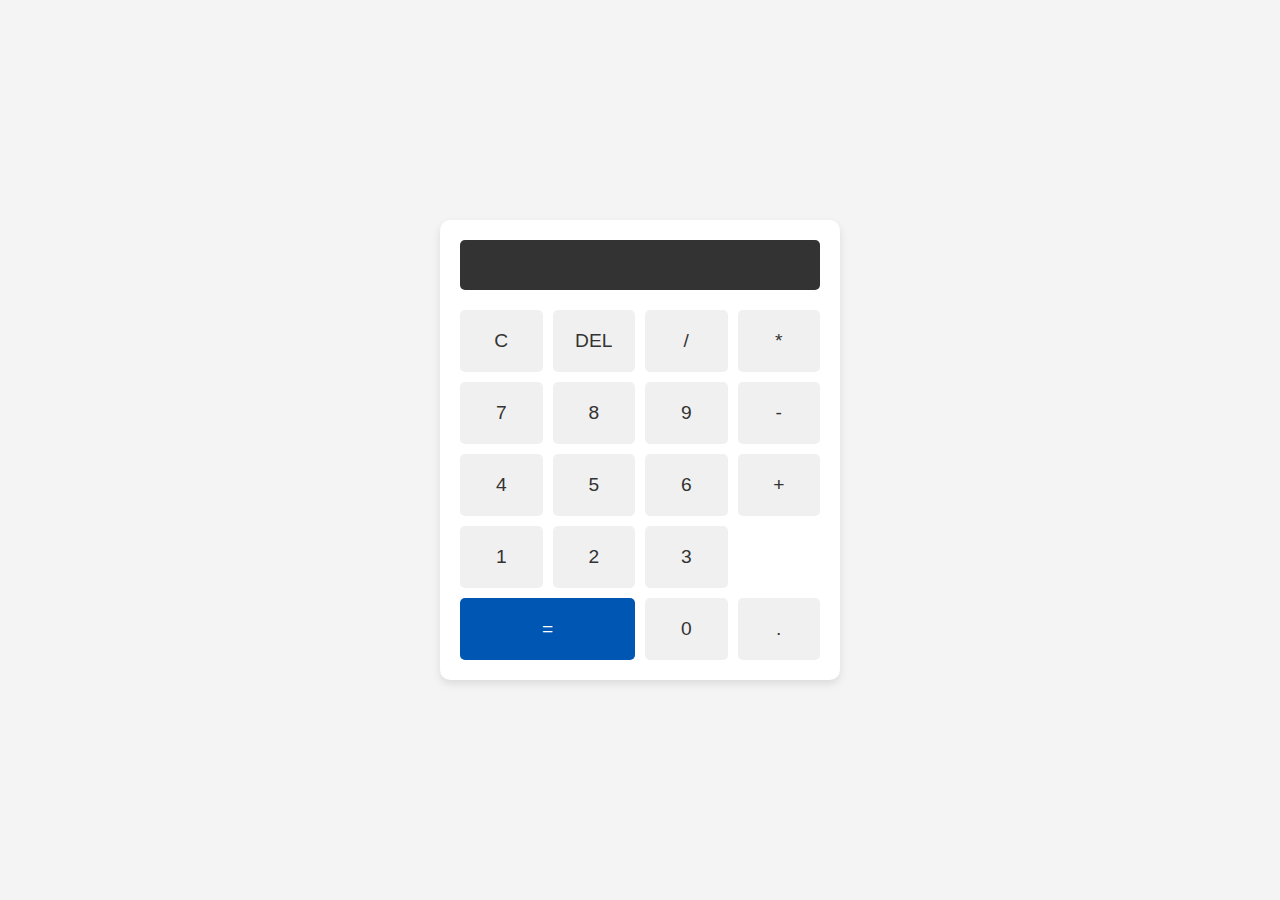
<file: Unidad2/CLASE 071024/index.html>
<!DOCTYPE html>
<html lang="en">
<head>  
    <meta charset="UTF-8">
    <meta name="viewport" content="width=device-width, initial-scale=1.0">
    <title>Document</title>
    <link rel="stylesheet" href="style.css">
    <script src="script.js"></script>
</head>
<body> <!--Estructura principal de la pagina-->
    <div class="calculator"> <!--()-->
        <input type="text" id="display" class="calculator-screen" value="" disabled> 

        <div class="calculator-buttons"> <!--contenedor en el cual va estar la calculadora-->
            <button class="button" onclick="clearDisplay()">C</button> <!--boton para borrar todo-->
            <button class="button" onclick="deleteLast()">DEL</button> <!--boton para borrar el ultimo digito-->
            <button class="button" onclick="appendToDisplay('/')">/</button> <!--boton de division-->
            <button class="button" onclick="appendToDisplay('*')">*</button> <!--(boton de multi-->

            <button class="button" onclick="appendToDisplay('7')">7</button> <!--(boton de 7 -->
            <button class="button" onclick="appendToDisplay('8')">8</button> <!--boton de 8-->
            <button class="button" onclick="appendToDisplay('9')">9</button> 
            <button class="button" onclick="appendToDisplay('-')">-</button> 

            <button class="button" onclick="appendToDisplay('4')">4</button> 
            <button class="button" onclick="appendToDisplay('5')">5</button> 
            <button class="button" onclick="appendToDisplay('6')">6</button> 
            <button class="button" onclick="appendToDisplay('+')">+</button> 

            <button class="button" onclick="appendToDisplay('1')">1</button>
            <button class="button" onclick="appendToDisplay('2')">2</button>
            <button class="button" onclick="appendToDisplay('3')">3</button>
            <button class="button equal-button" onclick="calculeResult()">=</button>

            <button class="button" onclick="appendToDisplay('0')">0</button>
            <button class="button" onclick="appendToDisplay('.')">.</button>
        </div> 
    </div> 
    

</body> 
</html>
</file>
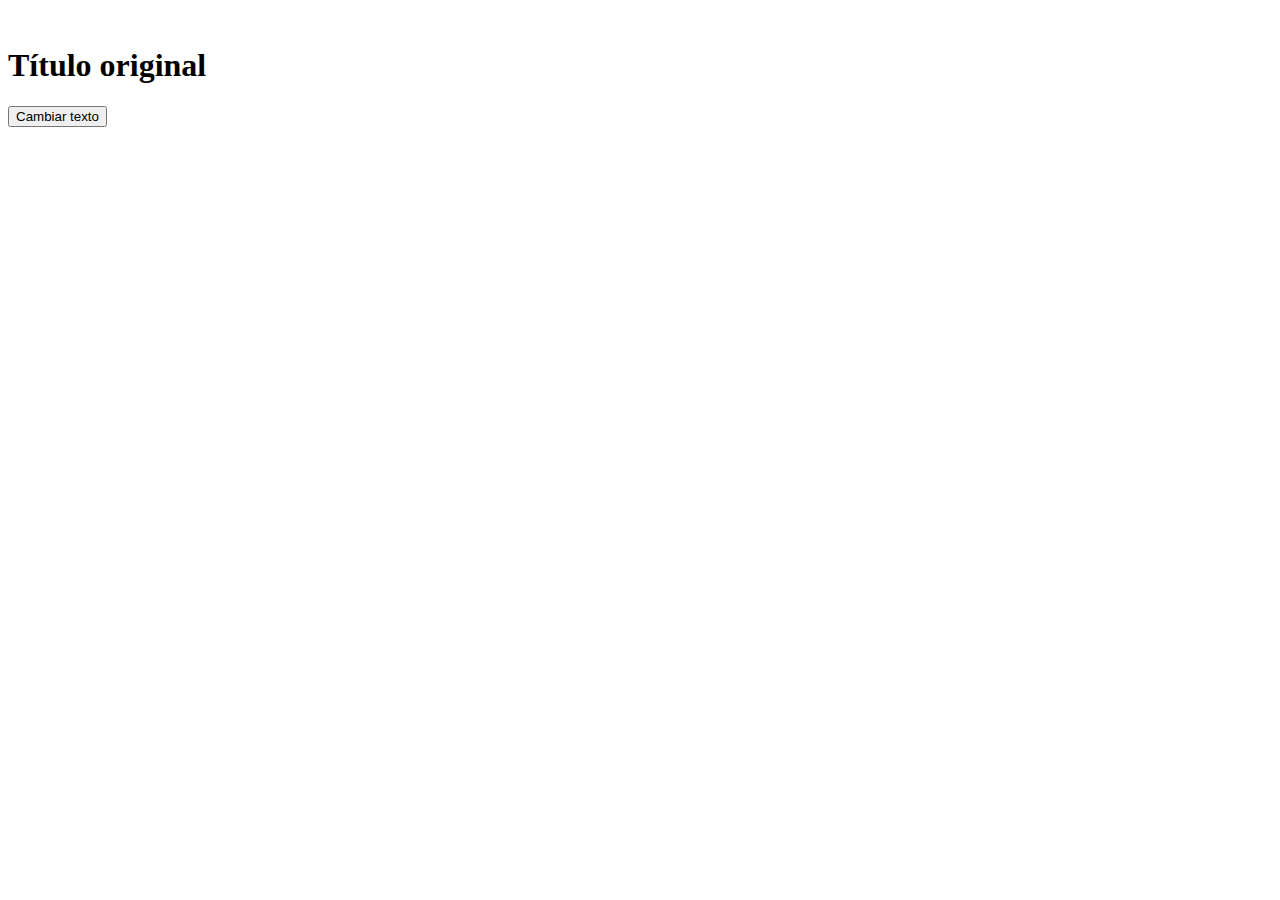
<file: Clase_230924/1.EjemploDOM.html>
<!DOCTYPE html>
<html lang="es">
<head>
    <meta charset="UTF-8">
    <meta name="viewport" content="width=device-width, initial-scale=1.0">
    <title>Ejemplo de DOM</title>
</head>   

<body>
    <h1 id="titulo">Título original</h1>
    <button onclick="cambiarTexto()">Cambiar texto</button>

    <script>
        function cambiarTexto() {
            // Accede al elemento con id "titulo" y cambia su texto
            document.getElementById('titulo').innerText = "Título cambiado usando el DOM";
        }
    </script>
</body>
</html>
</file>
<file: Unidad2/CLASE 071024/style.css>
* {
    box-sizing: border-box;
}

body{
    display: flex;
    justify-content: center;
    align-items: center;
    height: 100vh;
    margin: 0;
    background-color: #f4f4f4;
    font-family: Arial, sans-serif;
}

.calculator {
    width: 100%;
    max-width: 400px;
    background-color: #fff;
    padding: 20px;
    border-radius: 10px;
    box-shadow: 0px 4px 8px rgba(0, 0, 0, 0.1);
}

.calculator-screen {
    width: 100%;
    height: 50px;
    background-color: #333;
    color: white;
    text-align: right;
    padding: 10px;
    font-size: 1.5rem;
    border: none;
    border-radius: 5px;
    margin-bottom: 20px;

}

.calculator-buttons {
    display: grid;
    grid-template-columns: repeat(4, 1fr);
    gap: 10px;

}
.button {
    padding: 20px;
    font-size: 1.2rem;
    border: none;
    border-radius: 5px;
    background-color: #f0f0f0;
    color: #333;
    cursor: pointer;
    transition: background-color 0.3s;

}

.button:hover {
    background-color: #ddd;
}

.equal-button {
    grid-column: span 2;
    background-color: #0056b3;
    color: white;
}

.equal-button:hover {
    background-color: #0056b3;
}

@media (max-width: 600px) {
    .calculator {
        padding: 10px;
    }

    .calculator-screen {
        height: 40px;
        font-size: 1.2rem;

    }

    .button {
        padding: 15px;
        font-size: 1rem;
    }
}
</file>
